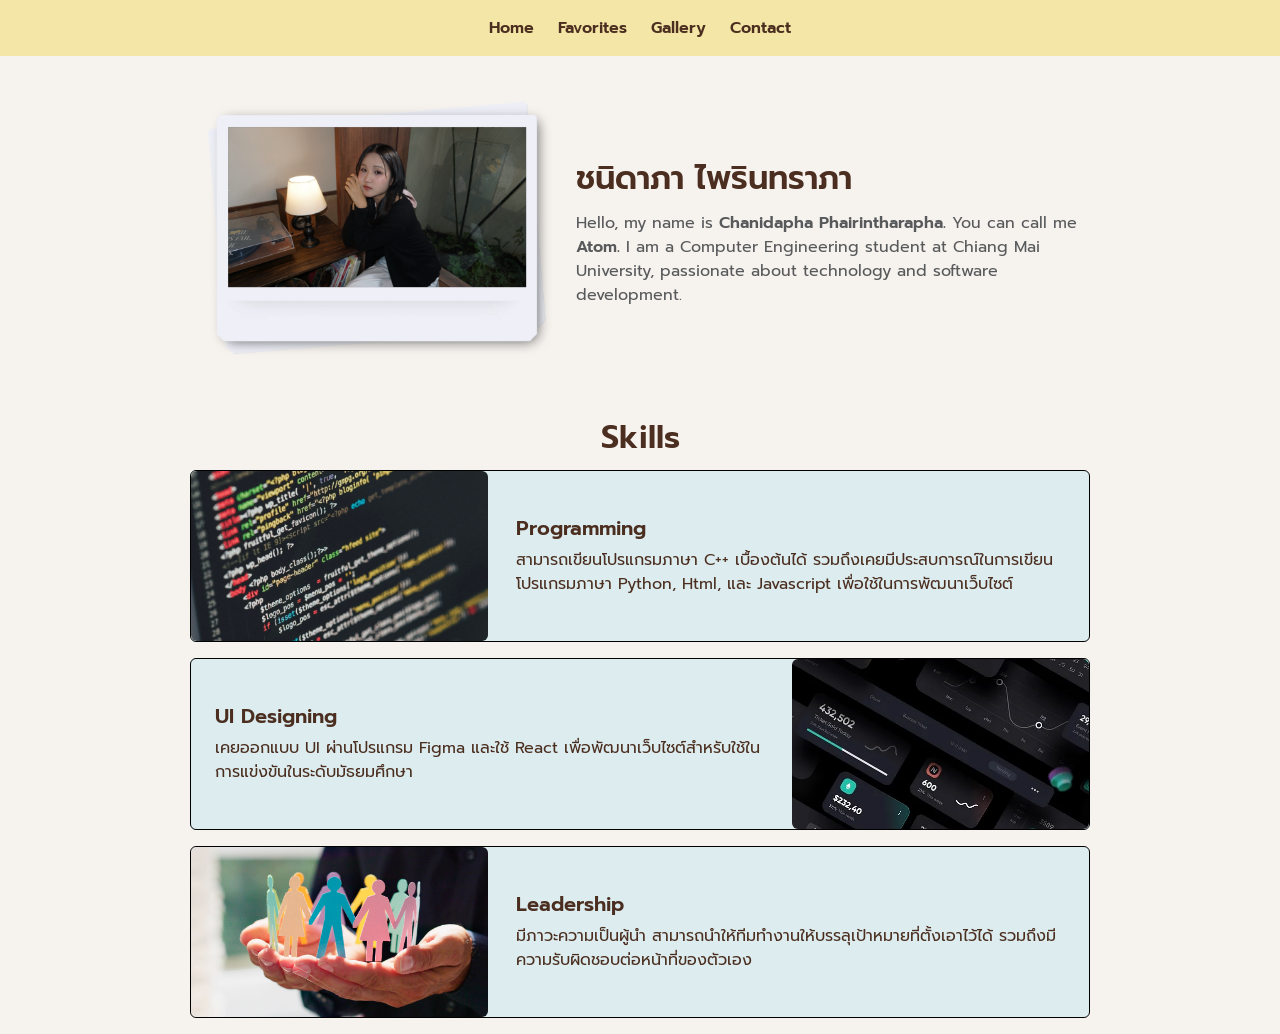
<file: index.html>
<!doctype html>
<html lang="en">
  <head>
    <meta charset="UTF-8" />
    <meta name="viewport" content="width=device-width, initial-scale=1.0" />
    <link
      href="https://cdn.jsdelivr.net/npm/bootstrap@5.3.8/dist/css/bootstrap.min.css"
      rel="stylesheet"
      integrity="sha384-sRIl4kxILFvY47J16cr9ZwB07vP4J8+LH7qKQnuqkuIAvNWLzeN8tE5YBujZqJLB"
      crossorigin="anonymous"
    />

    <link rel="stylesheet" href="style.css" />
    <link rel="preconnect" href="https://fonts.googleapis.com" />
    <link rel="preconnect" href="https://fonts.gstatic.com" crossorigin />
    <link
      href="https://fonts.googleapis.com/css2?family=Prompt:ital,wght@0,100;0,200;0,300;0,400;0,500;0,600;0,700;0,800;0,900;1,100;1,200;1,300;1,400;1,500;1,600;1,700;1,800;1,900&display=swap"
      rel="stylesheet"
    />

    <title>My Portfolio</title>
  </head>
  <body>
    <div class="nav-color thai bg-opacity-25">
      <div class="d-flex gap-4 justify-content-center fw-semibold fs-6 py-3">
        <a class="nav-link" href="index.html">Home</a>
        <a class="nav-link" href="fav.html">Favorites</a>
        <a class="nav-link" href="gall.html">Gallery</a>
        <a class="nav-link" href="contact.html">Contact</a>
      </div>
    </div>
    <div class="px-4">
      <div
        class="container thai d-flex flex-column flex-md-row justify-content-center align-items-center"
        style="max-width: 900px"
      >
        <img src="img/me.PNG" width="350px" />

        <div class="ms-md-4 text-center text-md-start">
          <div class="fs-2 fw-semibold mb-2">ชนิดาภา ไพรินทราภา</div>

          <div class="text-muted">
            <span>Hello, my name is </span>
            <span class="fw-semibold">Chanidapha Phairintharapha.</span>
            <span> You can call me</span>
            <span class="fw-semibold">Atom.</span>
            I am a Computer Engineering student at Chiang Mai University,
            passionate about technology and software development.
          </div>
        </div>
      </div>

      <div>
        <div class="thai fw-semibold fs-2 text-center my-4 my-md-2">Skills</div>

        <div
          class="card mb-3 mx-auto"
          style="
            max-width: 900px;
            background-color: #dcecef;
            border-color: black;
          "
        >
          <div class="row g-1">
            <div class="col-md-4">
              <img
                src="img/code.jpg"
                class="img-fluid rounded"
                style="width: 100%; height: 170px; object-fit: cover"
              />
            </div>
            <div class="col-md-8 d-flex align-items-center">
              <div class="card-body thai ps-4">
                <h5 class="card-title fw-semibold">Programming</h5>
                <p class="card-text">
                  สามารถเขียนโปรแกรมภาษา C++ เบื้องต้นได้
                  รวมถึงเคยมีประสบการณ์ในการเขียนโปรแกรมภาษา Python, Html, และ
                  Javascript เพื่อใช้ในการพัฒนาเว็บไซต์
                </p>
              </div>
            </div>
          </div>
        </div>

        <div
          class="card mb-3 mx-auto"
          style="
            max-width: 900px;
            background-color: #dcecef;
            border-color: black;
          "
        >
          <div class="row g-1">
            <div class="col-md-8 d-flex align-items-center order-2 order-md-1">
              <div class="card-body thai ps-4">
                <h5 class="card-title fw-semibold">UI Designing</h5>
                <p class="card-text">
                  เคยออกแบบ UI ผ่านโปรแกรม Figma และใช้ React
                  เพื่อพัฒนาเว็บไซต์สำหรับใช้ในการแข่งขันในระดับมัธยมศึกษา
                </p>
              </div>
            </div>

            <div class="col-md-4 order-1 order-md-2">
              <img
                src="img/ui.jpg"
                class="img-fluid rounded"
                style="width: 100%; height: 170px; object-fit: cover"
              />
            </div>
          </div>
        </div>

        <div
          class="card mb-3 mx-auto"
          style="
            max-width: 900px;
            background-color: #dcecef;
            border-color: black;
          "
        >
          <div class="row g-1">
            <div class="col-md-4">
              <img
                src="img/leader.jpg"
                class="img-fluid rounded"
                style="width: 100%; height: 170px; object-fit: cover"
              />
            </div>
            <div class="col-md-8 d-flex align-items-center">
              <div class="card-body thai ps-4">
                <h5 class="card-title fw-semibold">Leadership</h5>
                <p class="card-text">
                  มีภาวะความเป็นผู้นำ
                  สามารถนำให้ทีมทำงานให้บรรลุเป้าหมายที่ตั้งเอาไว้ได้
                  รวมถึงมีความรับผิดชอบต่อหน้าที่ของตัวเอง
                </p>
              </div>
            </div>
          </div>
        </div>
      </div>
    </div>
  </body>
</html>
</file>
<file: style.css>
body {
  background-color: #f6f2ee;
}

.nav-color {
  background-color: #f4e6a6;
  color: #4b2e1f;
}

.thai {
  font-family: "Prompt", sans-serif;
  font-style: normal;
  color: #4b2e1f;
}

.text-hover {
  transition: 0.3s ease;
}

.text-hover:hover {
  color: #ff0080;
  transform: scale(1.05);
  display: inline-block;
}

.card-img-top {
  height: 400px;
  object-fit: cover;
}
</file>
